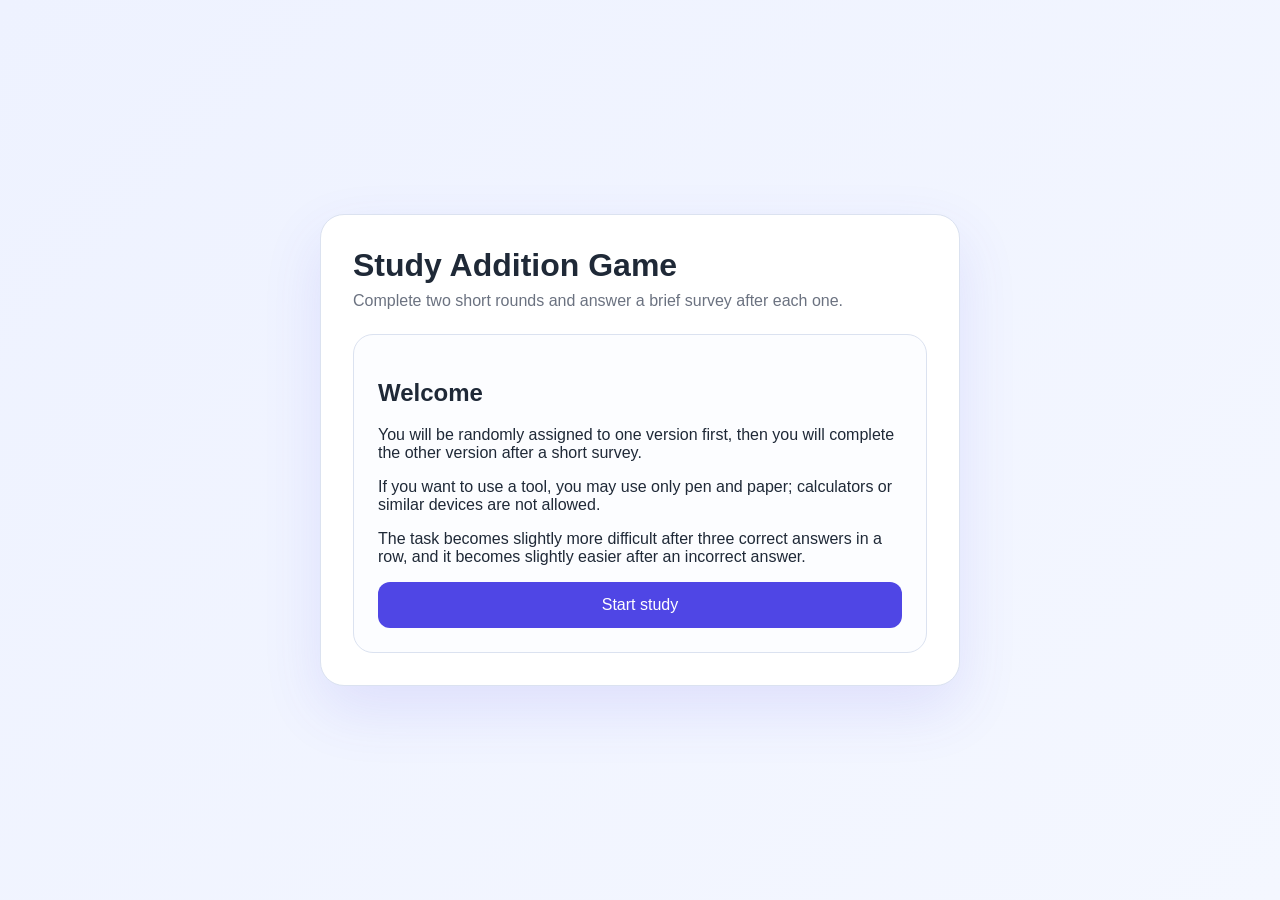
<file: index.html>
<!DOCTYPE html>
<html lang="en">
  <head>
    <meta charset="UTF-8" />
    <meta name="viewport" content="width=device-width, initial-scale=1.0" />
    <title>Study Addition Game</title>
    <meta
      name="description"
      content="A two-condition study experience for addition practice with basic and motivational versions."
    />
    <link rel="stylesheet" href="styles.css?v=20260721" />
  </head>
  <body>
    <main class="app">
      <header class="header">
        <h1>Study Addition Game</h1>
        <p>Complete two short rounds and answer a brief survey after each one.</p>
      </header>

      <section id="landing-section" class="card">
        <h2>Welcome</h2>
        <p>
          You will be randomly assigned to one version first, then you will complete the other version after a short survey.
        </p>
        <p>
          If you want to use a tool, you may use only pen and paper; calculators or similar devices are not allowed.
        </p>
        <p>
          The task becomes slightly more difficult after three correct answers in a row, and it becomes slightly easier after an incorrect answer.
        </p>
        <button id="start-study-btn" class="primary-btn">Start study</button>
      </section>

      <section id="progress-section" class="card progress-card" hidden>
        <p id="progress-label" class="progress-label">Step 1 of 4</p>
        <div class="progress-bar" aria-hidden="true">
          <div id="progress-fill" class="progress-fill"></div>
        </div>
        <p id="assignment-label" class="assignment-label">You will begin with the basic version.</p>
      </section>

      <section id="condition-one-section" class="card" hidden>
        <h2 id="condition-one-title">Round 1</h2>
        <p class="instruction">Please complete the task as instructed.</p>

        <section class="stats" aria-label="Game status">
          <div class="stat-card">
            <span class="label">Time</span>
            <span id="timer" class="value">03:00</span>
          </div>
          <div class="stat-card">
            <span class="label">Score</span>
            <span id="score" class="value">0</span>
          </div>
        </section>

        <section class="game-card">
          <p id="status" class="status">Press start to begin.</p>
          <div id="question" class="question" aria-live="polite">?</div>

          <div class="round-actions">
            <button id="start-btn" class="secondary-btn">Start round</button>
            <button id="continue-after-condition-one" class="secondary-btn" hidden>Continue to survey</button>
          </div>

          <form id="answer-form" class="answer-form">
            <label class="sr-only" for="answer">Answer</label>
            <input
              id="answer"
              type="number"
              inputmode="numeric"
              autocomplete="off"
              placeholder="Type your answer"
              disabled
            />
            <button type="submit" id="submit-btn" disabled>Submit</button>
          </form>
        </section>
      </section>

      <section id="survey-one-section" class="card" hidden>
        <h2>Survey 1</h2>
        <p>Please tell us a little about your experience so far.</p>

        <form id="survey-one-form" class="survey-form">
          <label>
            How enjoyable was this round overall?
            <select name="enjoyment">
              <option value="">Select one</option>
              <option value="1">1 - Not enjoyable at all</option>
              <option value="2">2</option>
              <option value="3">3</option>
              <option value="4">4</option>
              <option value="5">5 - Extremely enjoyable</option>
            </select>
          </label>

          <label>
            How motivated did you feel to continue solving more problems?
            <select name="motivation">
              <option value="">Select one</option>
              <option value="1">1 - Not motivated at all</option>
              <option value="2">2</option>
              <option value="3">3</option>
              <option value="4">4</option>
              <option value="5">5 - Very motivated</option>
            </select>
          </label>

          <label>
            How likely would you be to try again to reach a higher score?
            <select name="retry">
              <option value="">Select one</option>
              <option value="1">1 - Very unlikely</option>
              <option value="2">2</option>
              <option value="3">3</option>
              <option value="4">4</option>
              <option value="5">5 - Very likely</option>
            </select>
          </label>

          <label>
            How satisfied were you with your performance in this round?
            <select name="satisfaction">
              <option value="">Select one</option>
              <option value="1">1 - Very dissatisfied</option>
              <option value="2">2</option>
              <option value="3">3</option>
              <option value="4">4</option>
              <option value="5">5 - Very satisfied</option>
            </select>
          </label>

          <label>
            How clear and understandable was the task?
            <select name="clarity">
              <option value="">Select one</option>
              <option value="1">1 - Very unclear</option>
              <option value="2">2</option>
              <option value="3">3</option>
              <option value="4">4</option>
              <option value="5">5 - Very clear</option>
            </select>
          </label>

          <label>
            How much mental effort did this round require?
            <select name="effort">
              <option value="">Select one</option>
              <option value="1">1 - Very little effort</option>
              <option value="2">2</option>
              <option value="3">3</option>
              <option value="4">4</option>
              <option value="5">5 - Very high effort</option>
            </select>
          </label>

          <button type="submit" class="primary-btn">Continue</button>
        </form>
      </section>

      <section id="condition-two-section" class="card" hidden>
        <h2 id="condition-two-title">Round 2</h2>
        <p class="instruction">Please complete the task as instructed.</p>

        <section class="stats" aria-label="Game status">
          <div class="stat-card">
            <span class="label">Time</span>
            <span id="timer-two" class="value">03:00</span>
          </div>
          <div class="stat-card">
            <span class="label">Score</span>
            <span id="score-two" class="value">0</span>
          </div>
        </section>

        <section class="game-card">
          <p id="status-two" class="status">Press start to begin.</p>
          <div id="question-two" class="question" aria-live="polite">?</div>

          <div class="round-actions">
            <button id="start-btn-two" class="secondary-btn">Start round</button>
            <button id="continue-after-condition-two" class="secondary-btn" hidden>Continue to survey</button>
          </div>

          <form id="answer-form-two" class="answer-form">
            <label class="sr-only" for="answer-two">Answer</label>
            <input
              id="answer-two"
              type="number"
              inputmode="numeric"
              autocomplete="off"
              placeholder="Type your answer"
              disabled
            />
            <button type="submit" id="submit-btn-two" disabled>Submit</button>
          </form>
        </section>
      </section>

      <section id="survey-two-section" class="card" hidden>
        <h2>Survey 2</h2>
        <p>Please tell us about the second experience.</p>

        <form id="survey-two-form" class="survey-form">
          <label>
            How enjoyable was this round overall?
            <select name="enjoyment">
              <option value="">Select one</option>
              <option value="1">1 - Not enjoyable at all</option>
              <option value="2">2</option>
              <option value="3">3</option>
              <option value="4">4</option>
              <option value="5">5 - Extremely enjoyable</option>
            </select>
          </label>

          <label>
            How motivated did you feel to continue solving more problems?
            <select name="motivation">
              <option value="">Select one</option>
              <option value="1">1 - Not motivated at all</option>
              <option value="2">2</option>
              <option value="3">3</option>
              <option value="4">4</option>
              <option value="5">5 - Very motivated</option>
            </select>
          </label>

          <label>
            How likely would you be to try again to reach a higher score?
            <select name="retry">
              <option value="">Select one</option>
              <option value="1">1 - Very unlikely</option>
              <option value="2">2</option>
              <option value="3">3</option>
              <option value="4">4</option>
              <option value="5">5 - Very likely</option>
            </select>
          </label>

          <label>
            How satisfied were you with your performance in this round?
            <select name="satisfaction">
              <option value="">Select one</option>
              <option value="1">1 - Very dissatisfied</option>
              <option value="2">2</option>
              <option value="3">3</option>
              <option value="4">4</option>
              <option value="5">5 - Very satisfied</option>
            </select>
          </label>

          <label>
            How clear and understandable was the task?
            <select name="clarity">
              <option value="">Select one</option>
              <option value="1">1 - Very unclear</option>
              <option value="2">2</option>
              <option value="3">3</option>
              <option value="4">4</option>
              <option value="5">5 - Very clear</option>
            </select>
          </label>

          <label>
            How much mental effort did this round require?
            <select name="effort">
              <option value="">Select one</option>
              <option value="1">1 - Very little effort</option>
              <option value="2">2</option>
              <option value="3">3</option>
              <option value="4">4</option>
              <option value="5">5 - Very high effort</option>
            </select>
          </label>

          <button type="submit" class="primary-btn">Finish study</button>
        </form>
      </section>

      <section id="complete-section" class="card" hidden>
        <h2>Study complete</h2>
        <p>Thank you for participating. You can now close this page.</p>
        <p id="completion-status" class="status">Your results will be submitted when the study is complete.</p>
      </section>
    </main>

    <script src="script.js?v=20260721"></script>
  </body>
</html>
</file>
<file: styles.css>
:root {
  color-scheme: light;
  --bg: #f4f7ff;
  --card: #ffffff;
  --accent: #4f46e5;
  --accent-dark: #3730a3;
  --text: #1f2937;
  --muted: #6b7280;
  --border: #dbe2f0;
}

* {
  box-sizing: border-box;
}

body {
  margin: 0;
  min-height: 100vh;
  font-family: "Segoe UI", Tahoma, Geneva, Verdana, sans-serif;
  background: linear-gradient(135deg, #eef2ff 0%, var(--bg) 100%);
  color: var(--text);
  display: grid;
  place-items: center;
  padding: 24px;
}

.app {
  width: min(100%, 640px);
  background: var(--card);
  border: 1px solid var(--border);
  border-radius: 24px;
  box-shadow: 0 24px 60px rgba(79, 70, 229, 0.12);
  padding: 32px;
}

.header h1 {
  margin: 0 0 8px;
  font-size: 2rem;
}

.header p {
  margin: 0;
  color: var(--muted);
}

.card {
  margin-top: 24px;
  border: 1px solid var(--border);
  border-radius: 20px;
  padding: 24px;
  background: #fcfdff;
}

.progress-card {
  padding-top: 20px;
}

.progress-label,
.assignment-label {
  margin: 0 0 8px;
  color: var(--muted);
}

.progress-bar {
  height: 8px;
  border-radius: 999px;
  background: #e5e7eb;
  overflow: hidden;
  margin-bottom: 8px;
}

.progress-fill {
  height: 100%;
  width: 25%;
  background: var(--accent);
  transition: width 0.25s ease;
}

.stats {
  display: grid;
  grid-template-columns: repeat(2, minmax(0, 1fr));
  gap: 16px;
  margin: 24px 0;
}

.stat-card {
  background: #f8faff;
  border: 1px solid var(--border);
  border-radius: 16px;
  padding: 16px;
  text-align: center;
}

.label {
  display: block;
  font-size: 0.9rem;
  color: var(--muted);
  margin-bottom: 6px;
}

.value {
  font-size: 1.5rem;
  font-weight: 700;
}

.game-card {
  border: 1px solid var(--border);
  border-radius: 20px;
  padding: 24px;
  background: #ffffff;
}

.status {
  margin-top: 0;
  color: var(--muted);
  min-height: 24px;
}

.question {
  font-size: clamp(2rem, 6vw, 3rem);
  font-weight: 800;
  text-align: center;
  margin: 20px 0 28px;
}

.round-actions {
  display: flex;
  gap: 12px;
  margin-bottom: 16px;
  flex-wrap: wrap;
}

.round-actions .secondary-btn {
  margin-top: 0;
  flex: 1 1 180px;
}

.answer-form {
  display: flex;
  gap: 12px;
  margin-bottom: 16px;
}

input,
select {
  width: 100%;
  padding: 14px 16px;
  border-radius: 12px;
  border: 1px solid var(--border);
  font-size: 1rem;
}

button {
  border: none;
  border-radius: 12px;
  padding: 14px 18px;
  font-size: 1rem;
  cursor: pointer;
  transition: transform 0.15s ease, background 0.15s ease;
}

button:hover {
  transform: translateY(-1px);
}

button:disabled {
  cursor: not-allowed;
  opacity: 0.65;
  transform: none;
}

.primary-btn {
  width: 100%;
  background: var(--accent);
  color: white;
}

.secondary-btn {
  margin-top: 12px;
  background: #eef2ff;
  color: var(--accent-dark);
}

.survey-form {
  display: grid;
  gap: 16px;
}

.survey-form label {
  display: grid;
  gap: 8px;
  font-weight: 600;
}

.sr-only {
  position: absolute;
  width: 1px;
  height: 1px;
  padding: 0;
  margin: -1px;
  overflow: hidden;
  clip: rect(0, 0, 0, 0);
  white-space: nowrap;
  border: 0;
}

@media (max-width: 480px) {
  .app {
    padding: 20px;
  }

  .answer-form {
    flex-direction: column;
  }
}
</file>
